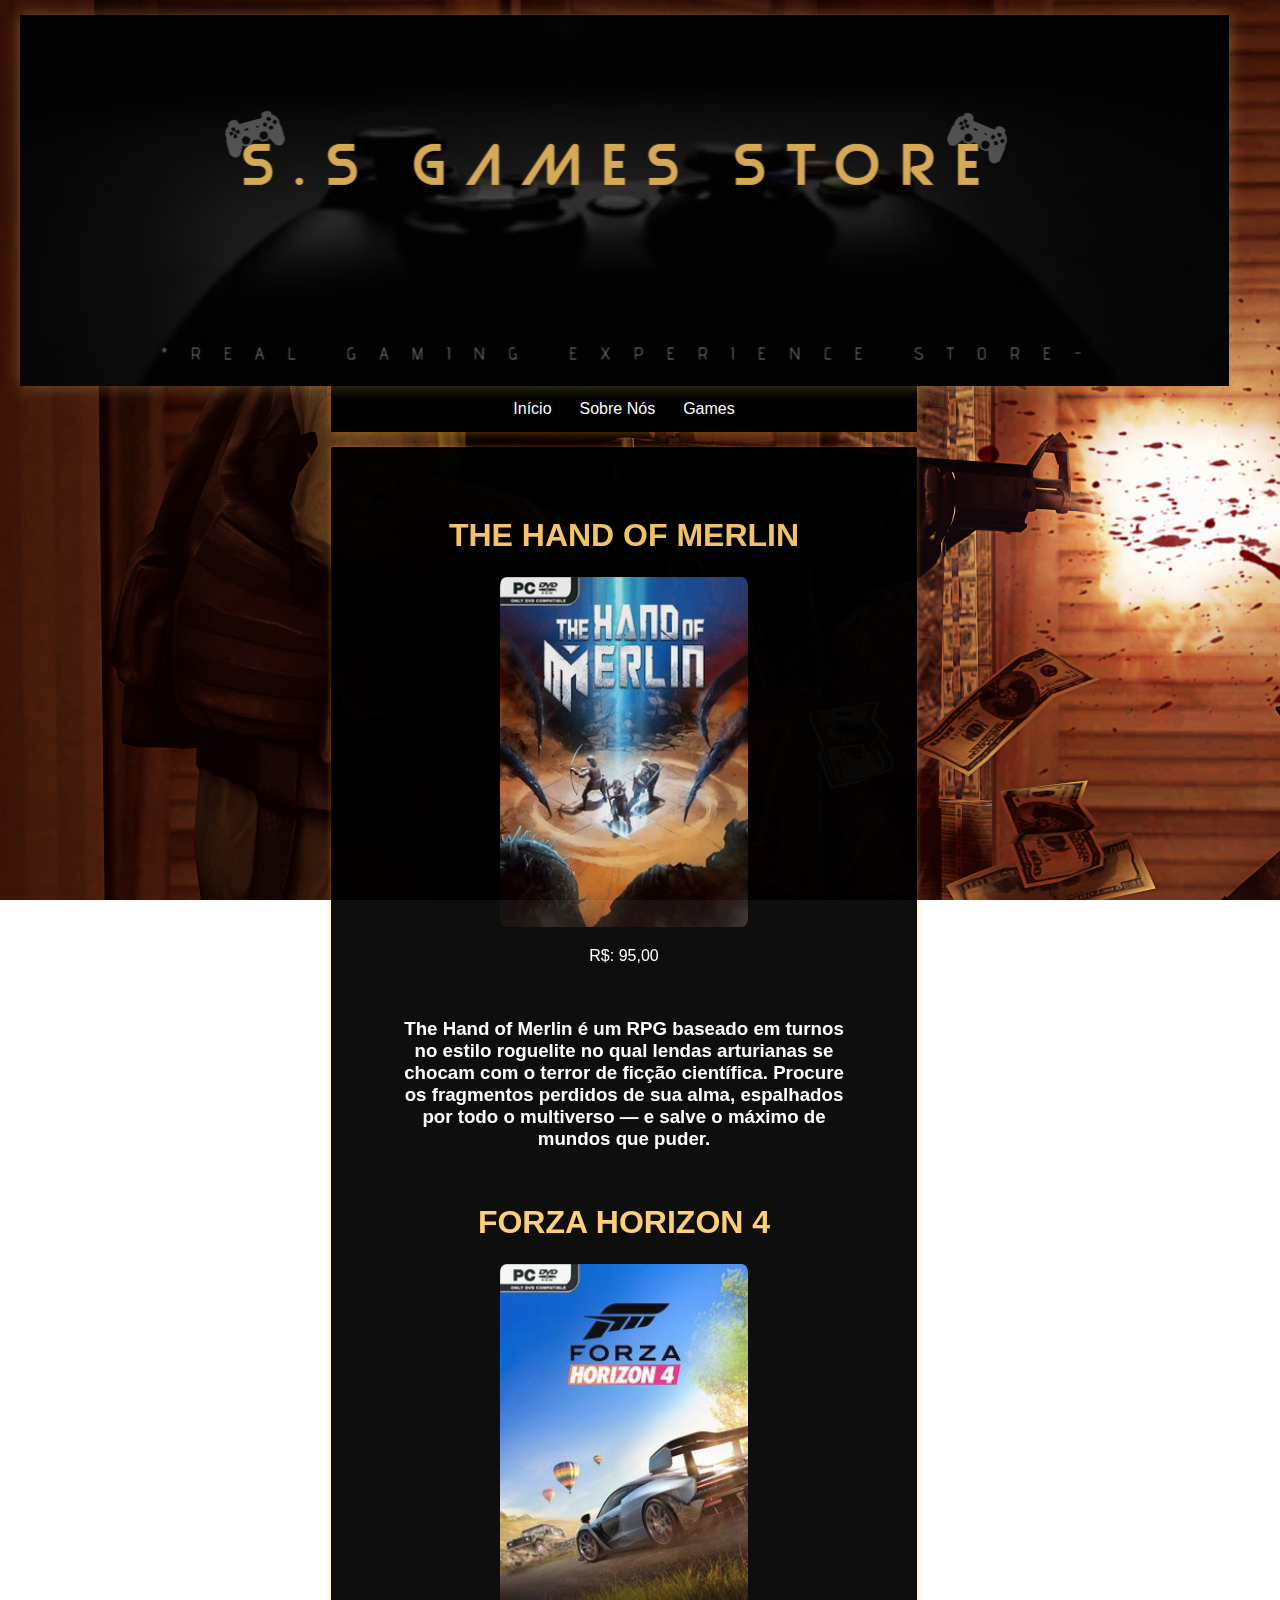
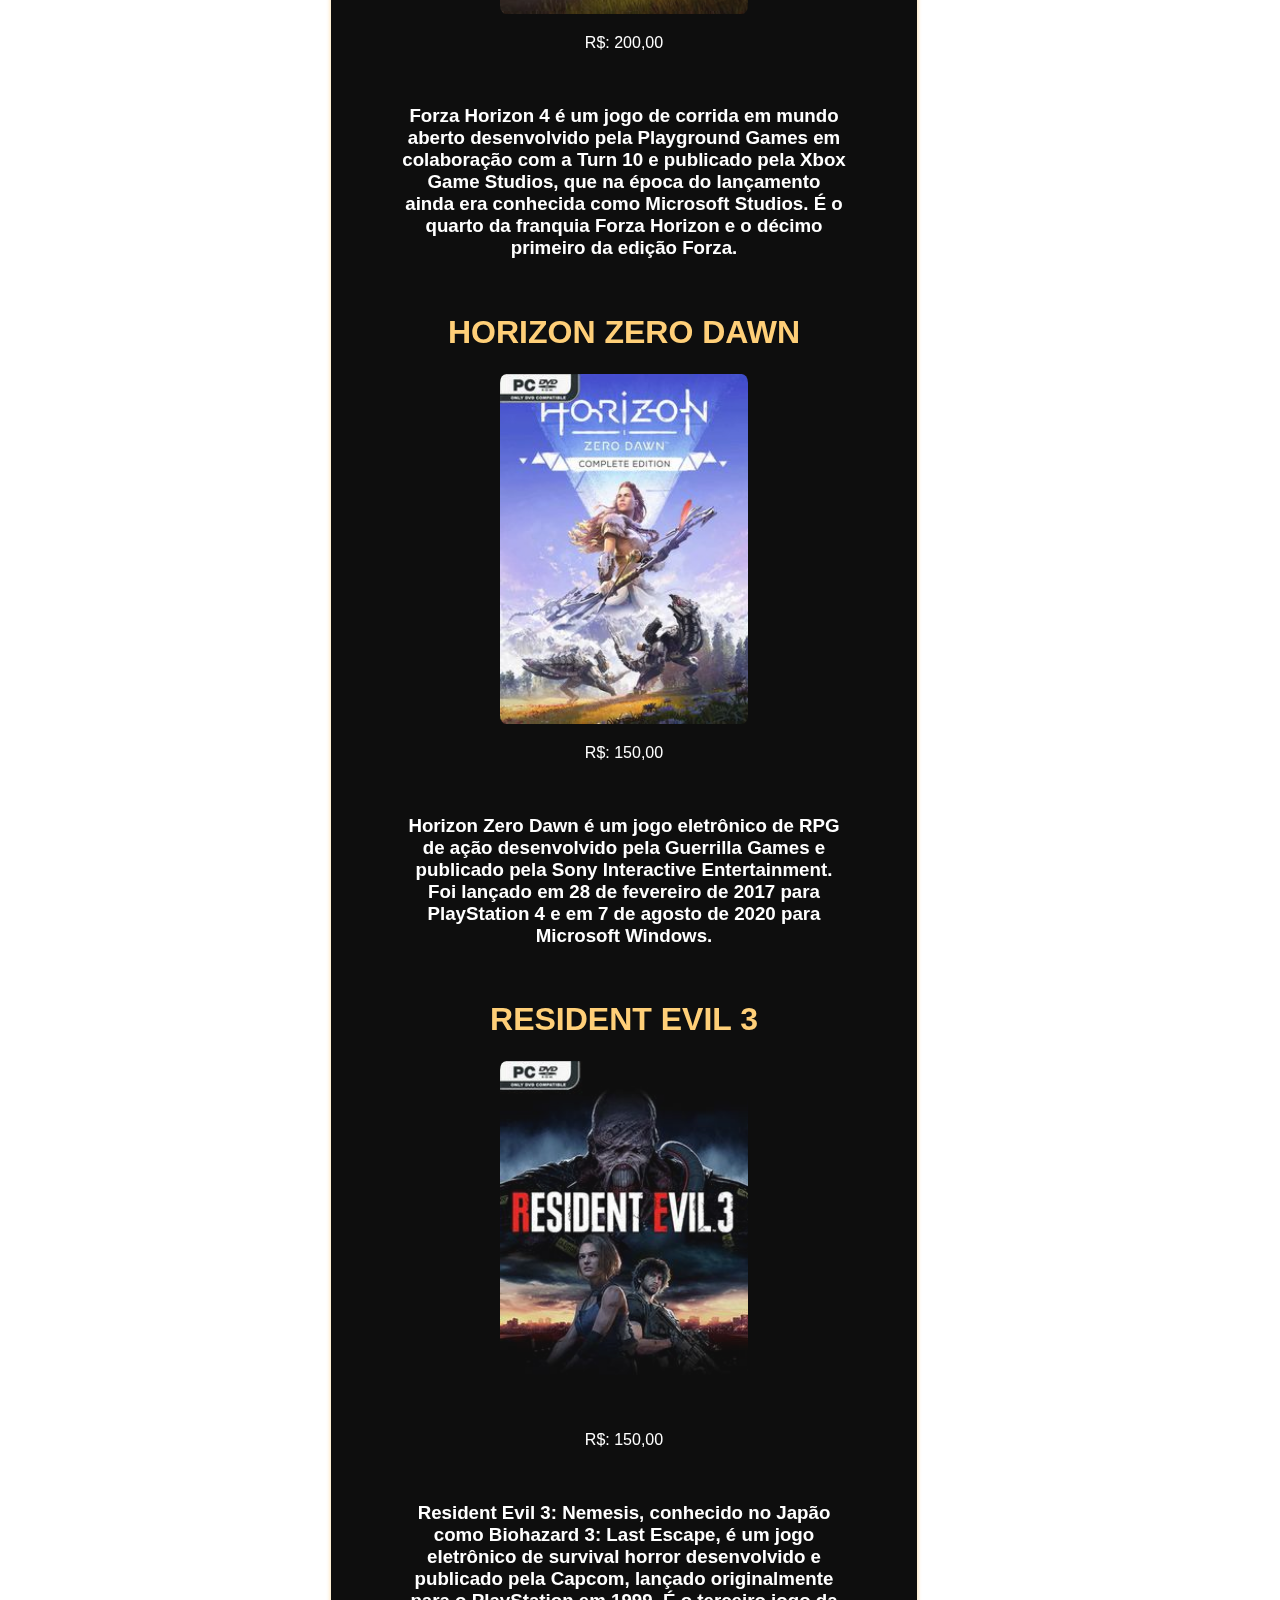
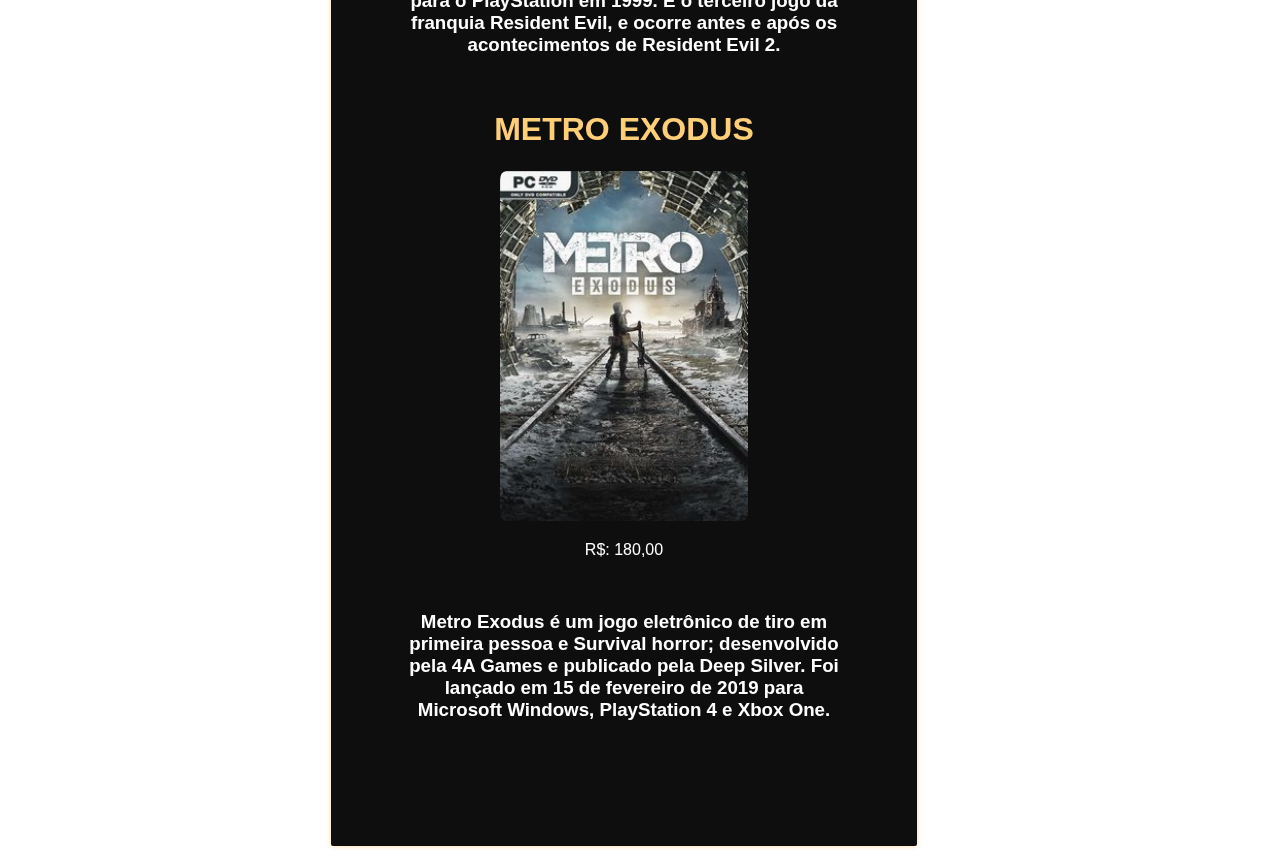
<file: index.html>
<!DOCTYPE html>
<html>
  <head> 
    <meta charset="utf-8">
    <meta name="viewport" content="width=device-width">
    <title>Games - S.S</title>
    <link href="style.css" rel="stylesheet" type="text/css" />    
  </head>
  <body>
    <header>
    <div id="logo">
      <img id="logoImg" src="img/banner.png">
    </div>
      <div class="menu">
        <a target="_blank" href="index.html">Início</a>
        <a target="_blank" href="sobre.html">Sobre Nós</a>
        <a target="_blank" href="games.html">Games</a>
      </div>
    </header>
    <main>
      <div class="coluna-esquerda">
        <div class="card">
        <div class="grid miniGrid">
            
          <div class="produto">            
            <h1 class="tituloProduto">THE HAND OF MERLIN</h1>
            <br>
            <img class="imgs" src="img/primeirojg.jpg">
            <p class="precoProduto">R$: 95,00</p>
            <br>
            <h3>
              The Hand of Merlin é um RPG baseado em turnos no estilo roguelite no qual lendas arturianas se chocam com o terror de 
              ficção científica. Procure os fragmentos perdidos de sua alma, espalhados por todo o multiverso — e salve o máximo de 
              mundos que puder.
            </h3>
          </div>
          <br>
          <br>
          <div class="produto">
            <h1 class="tituloProduto">FORZA HORIZON 4</h1>
            <br>
            <img class="imgs" src="img/segundojg.jpg">
            <p class="precoProduto">R$: 200,00</p>
            <br>
            <h3>
              Forza Horizon 4 é um jogo de corrida em mundo aberto desenvolvido pela Playground Games em colaboração com a Turn 10 e 
              publicado pela Xbox Game Studios, que na época do lançamento ainda era conhecida como Microsoft Studios. É o quarto da 
              franquia Forza Horizon e o décimo primeiro da edição Forza.
            </h3>
          </div>
          <br>
          <br>

          <div class="produto">
            <h1 class="tituloProduto">HORIZON ZERO DAWN</h1>
            <br>
            <img class="imgs" src="img/terceirojg.jpg">
            <p class="precoProduto">R$: 150,00</p>
            <br>
            <h3>
              Horizon Zero Dawn é um jogo eletrônico de RPG de ação desenvolvido pela Guerrilla Games e publicado pela Sony Interactive
              Entertainment. Foi lançado em 28 de fevereiro de 2017 para PlayStation 4 e em 7 de agosto de 2020 para Microsoft Windows.
            </h3>
          </div>
          <br>
          <br>

          <div class="produto">
            <h1 class="tituloProduto">RESIDENT EVIL 3</h1>
            <br>
            <img class="imgs" src="img/quartojg.jpg">
            <p class="precoProduto">R$: 150,00</p>
            <br>
            <h3>
              Resident Evil 3: Nemesis, conhecido no Japão como Biohazard 3: Last Escape, é um jogo eletrônico de survival horror 
              desenvolvido e publicado pela Capcom, lançado originalmente para o PlayStation em 1999. É o terceiro jogo da franquia 
              Resident Evil, e ocorre antes e após os acontecimentos de Resident Evil 2.
            </h3>
          </div>
          <br>
          <br>

          <div class="produto">
            <h1 class="tituloProduto">METRO EXODUS</h1>
            <br>
            <img class="imgs" src="img/quintojg.jpg">
            <p class="precoProduto">R$: 180,00</p>
            <br>
            <h3>
              Metro Exodus é um jogo eletrônico de tiro em primeira pessoa e Survival horror; desenvolvido pela 4A Games e publicado 
              pela Deep Silver. Foi lançado em 15 de fevereiro de 2019 para Microsoft Windows, PlayStation 4 e Xbox One.
            </h3>
          </div>
          <br>
          <br>


        
        </div>
      </div>

    </main>
  </body>
</html>
</file>
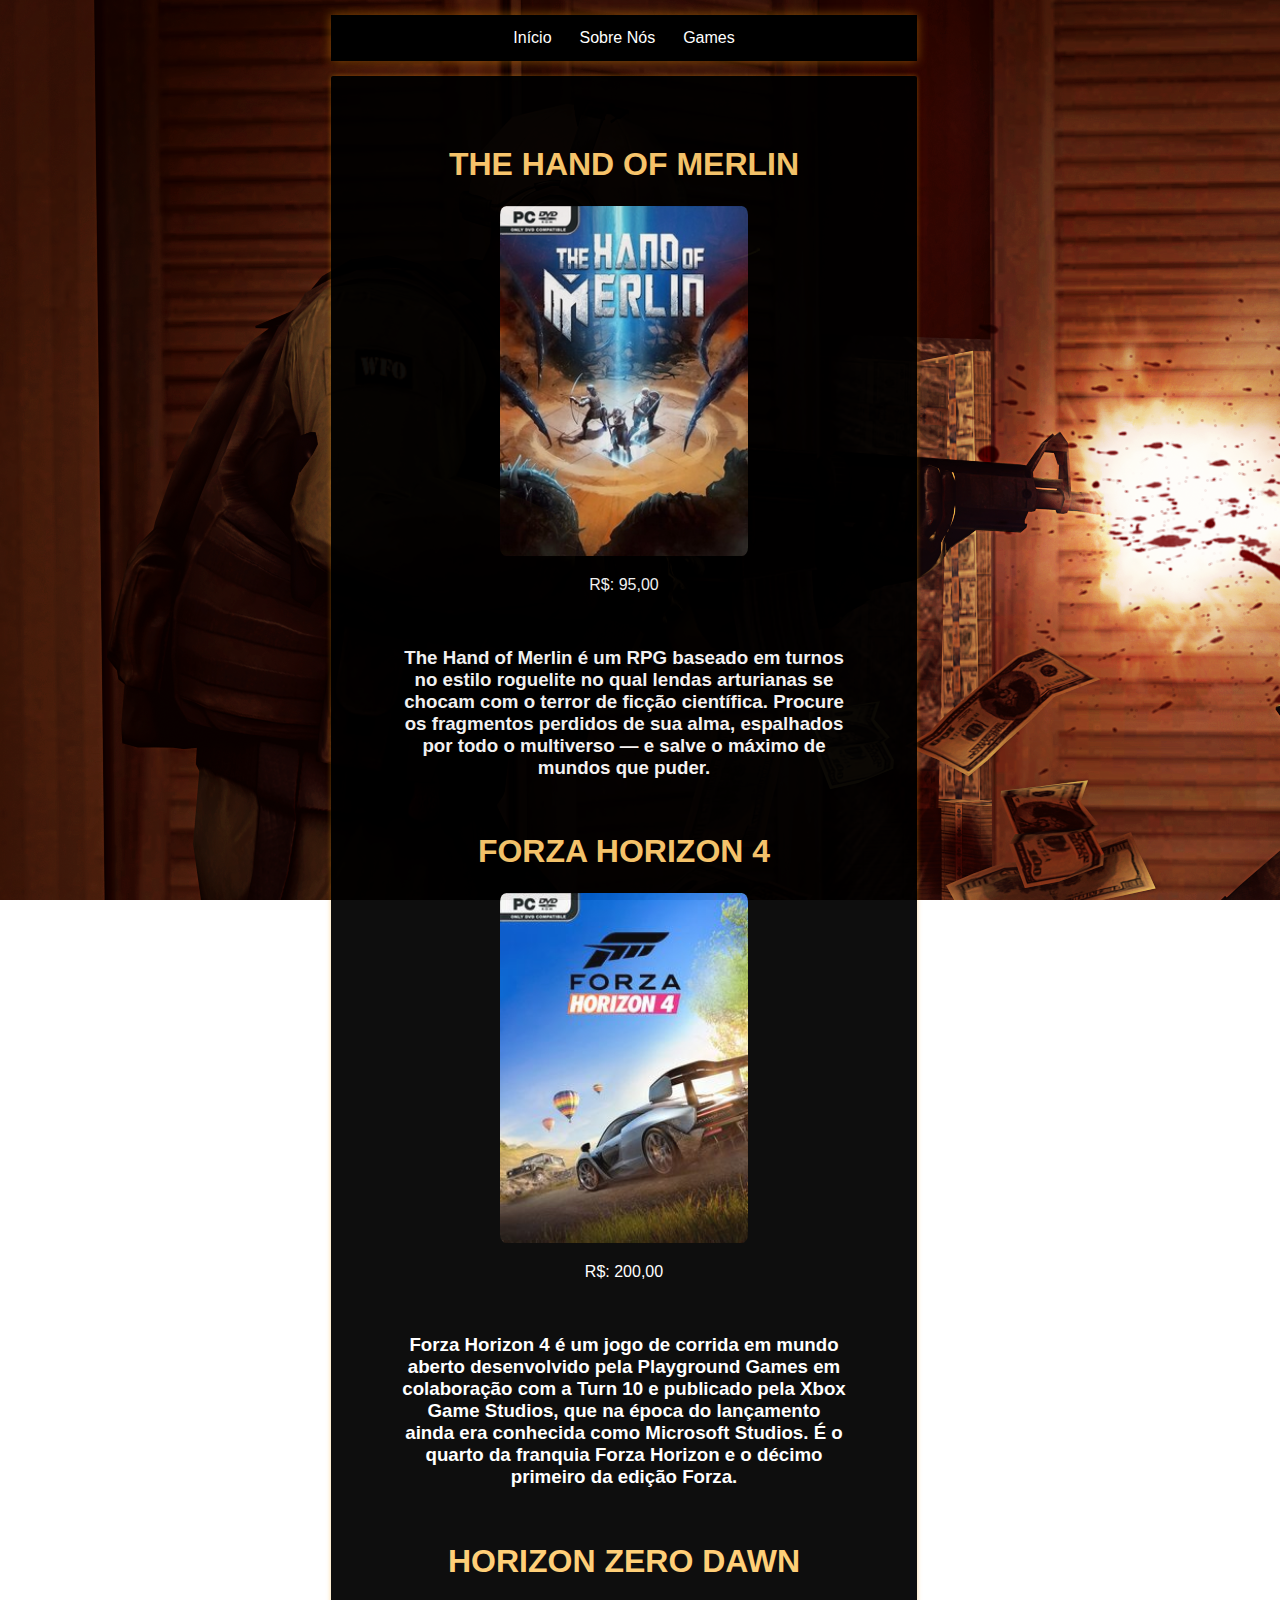
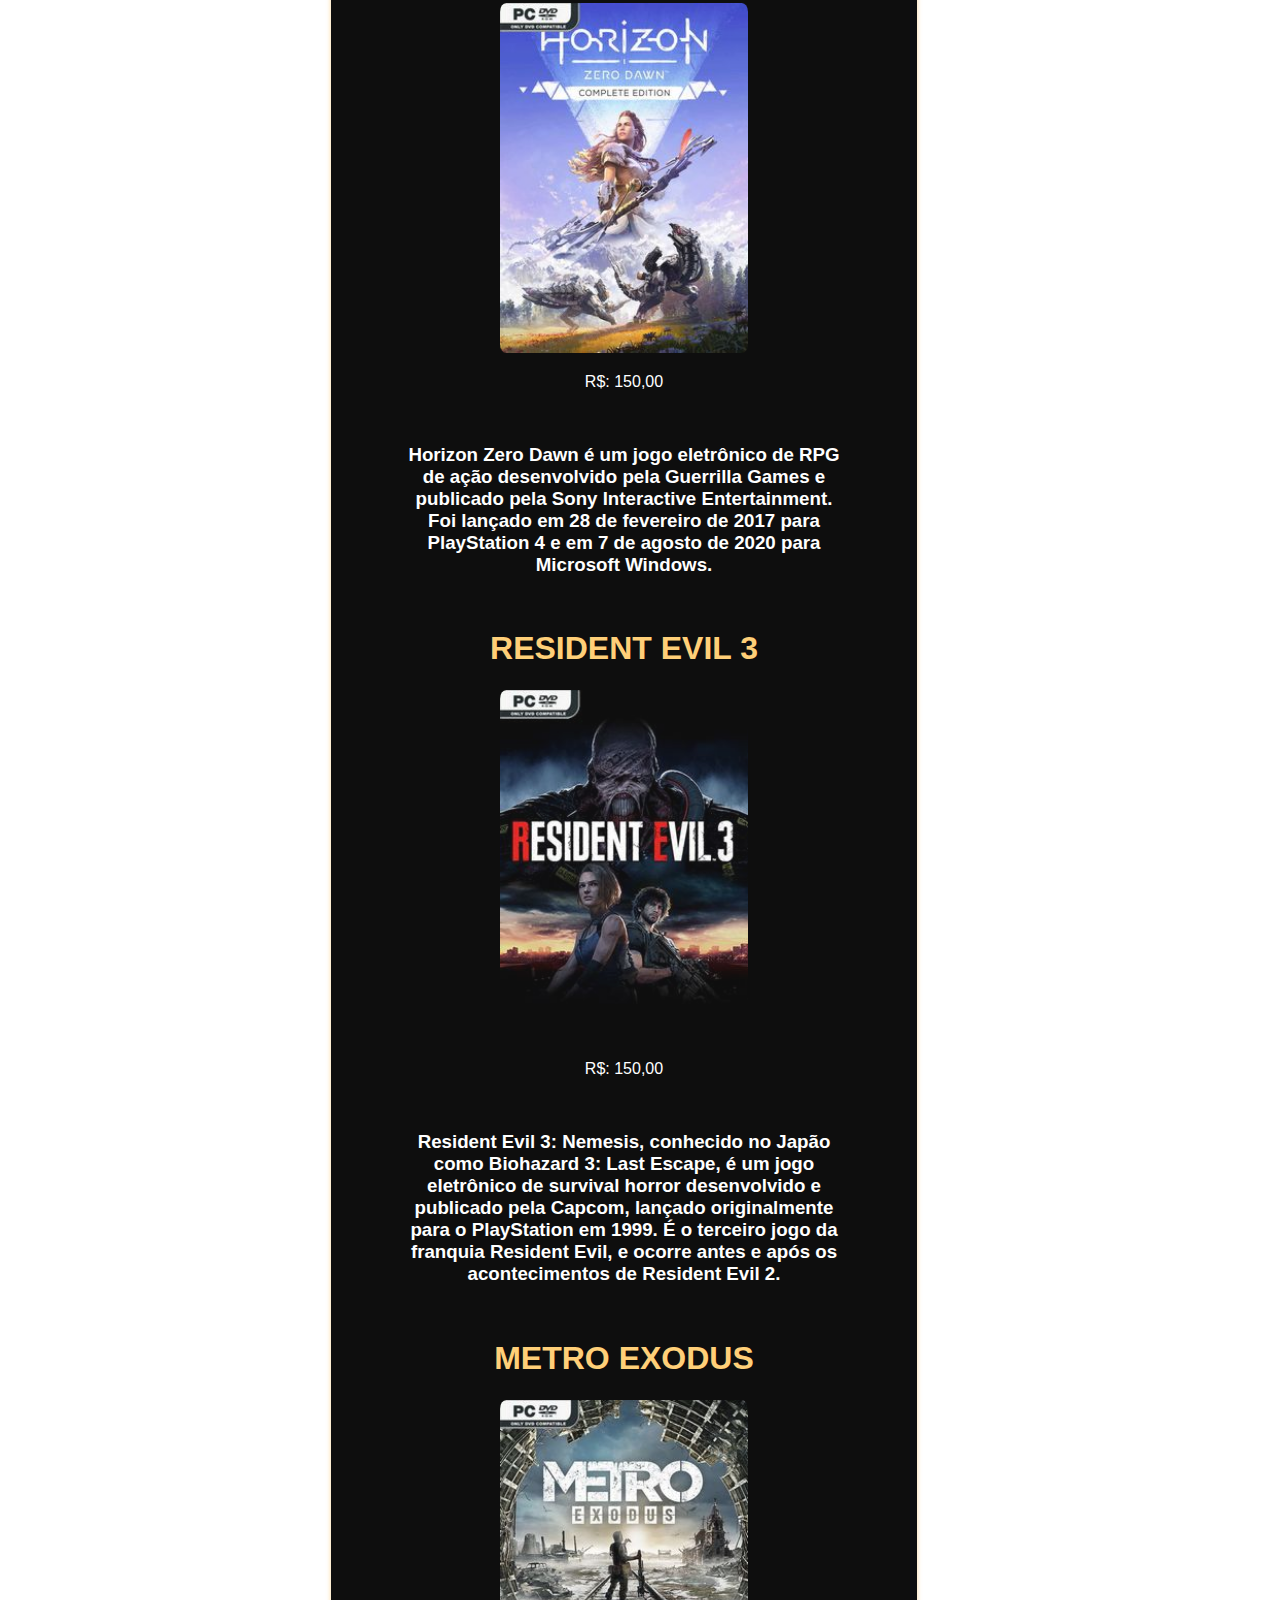
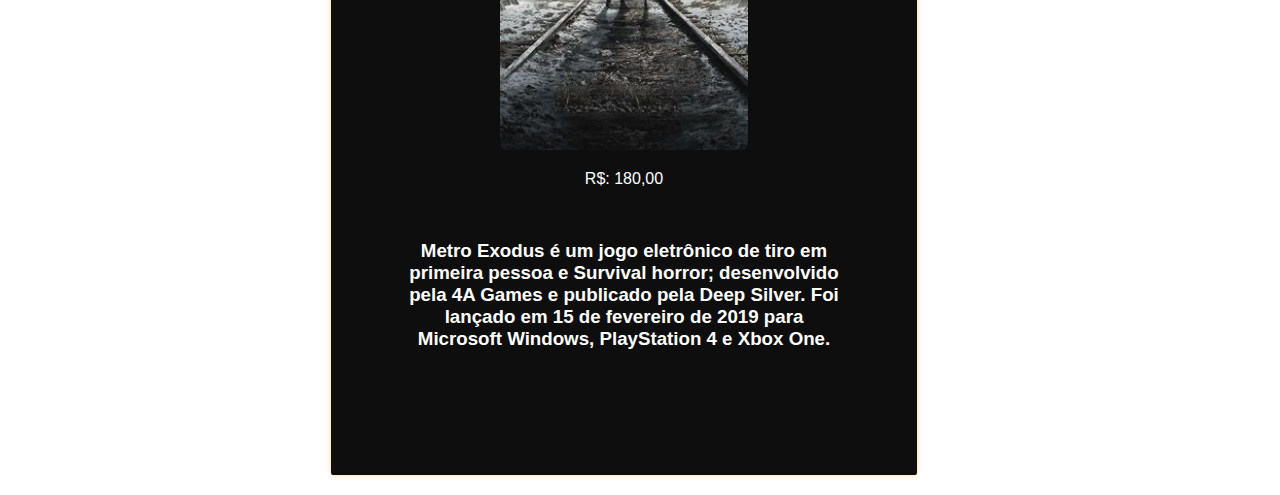
<file: games.html>
<!DOCTYPE html>
<html>
  <head> 
    <meta charset="utf-8">
    <meta name="viewport" content="width=device-width">
    <title>Games - S.S</title>
    <link href="style.css" rel="stylesheet" type="text/css" />    
  </head>
  <body>
    <header>
      <div class="menu">
        <a target="_blank" href="index.html">Início</a>
        <a target="_blank" href="sobre.html">Sobre Nós</a>
        <a target="_blank" href="games.html">Games</a>
      </div>
    </header>
    <main>
      <div class="coluna-esquerda">
        <div class="card">
        <div class="grid miniGrid">
            
          <div class="produto">            
            <h1 class="tituloProduto">THE HAND OF MERLIN</h1>
            <br>
            <img class="imgs" src="img/primeirojg.jpg">
            <p class="precoProduto">R$: 95,00</p>
            <br>
            <h3>
              The Hand of Merlin é um RPG baseado em turnos no estilo roguelite no qual lendas arturianas se chocam com o terror de 
              ficção científica. Procure os fragmentos perdidos de sua alma, espalhados por todo o multiverso — e salve o máximo de 
              mundos que puder.
            </h3>
          </div>
          <br>
          <br>
          <div class="produto">
            <h1 class="tituloProduto">FORZA HORIZON 4</h1>
            <br>
            <img class="imgs" src="img/segundojg.jpg">
            <p class="precoProduto">R$: 200,00</p>
            <br>
            <h3>
              Forza Horizon 4 é um jogo de corrida em mundo aberto desenvolvido pela Playground Games em colaboração com a Turn 10 e 
              publicado pela Xbox Game Studios, que na época do lançamento ainda era conhecida como Microsoft Studios. É o quarto da 
              franquia Forza Horizon e o décimo primeiro da edição Forza.
            </h3>
          </div>
          <br>
          <br>

          <div class="produto">
            <h1 class="tituloProduto">HORIZON ZERO DAWN</h1>
            <br>
            <img class="imgs" src="img/terceirojg.jpg">
            <p class="precoProduto">R$: 150,00</p>
            <br>
            <h3>
              Horizon Zero Dawn é um jogo eletrônico de RPG de ação desenvolvido pela Guerrilla Games e publicado pela Sony Interactive
              Entertainment. Foi lançado em 28 de fevereiro de 2017 para PlayStation 4 e em 7 de agosto de 2020 para Microsoft Windows.
            </h3>
          </div>
          <br>
          <br>

          <div class="produto">
            <h1 class="tituloProduto">RESIDENT EVIL 3</h1>
            <br>
            <img class="imgs" src="img/quartojg.jpg">
            <p class="precoProduto">R$: 150,00</p>
            <br>
            <h3>
              Resident Evil 3: Nemesis, conhecido no Japão como Biohazard 3: Last Escape, é um jogo eletrônico de survival horror 
              desenvolvido e publicado pela Capcom, lançado originalmente para o PlayStation em 1999. É o terceiro jogo da franquia 
              Resident Evil, e ocorre antes e após os acontecimentos de Resident Evil 2.
            </h3>
          </div>
          <br>
          <br>

          <div class="produto">
            <h1 class="tituloProduto">METRO EXODUS</h1>
            <br>
            <img class="imgs" src="img/quintojg.jpg">
            <p class="precoProduto">R$: 180,00</p>
            <br>
            <h3>
              Metro Exodus é um jogo eletrônico de tiro em primeira pessoa e Survival horror; desenvolvido pela 4A Games e publicado 
              pela Deep Silver. Foi lançado em 15 de fevereiro de 2019 para Microsoft Windows, PlayStation 4 e Xbox One.
            </h3>
          </div>
          <br>
          <br>
        </div>
      </div>

    </main>
  </body>
</html>
</file>
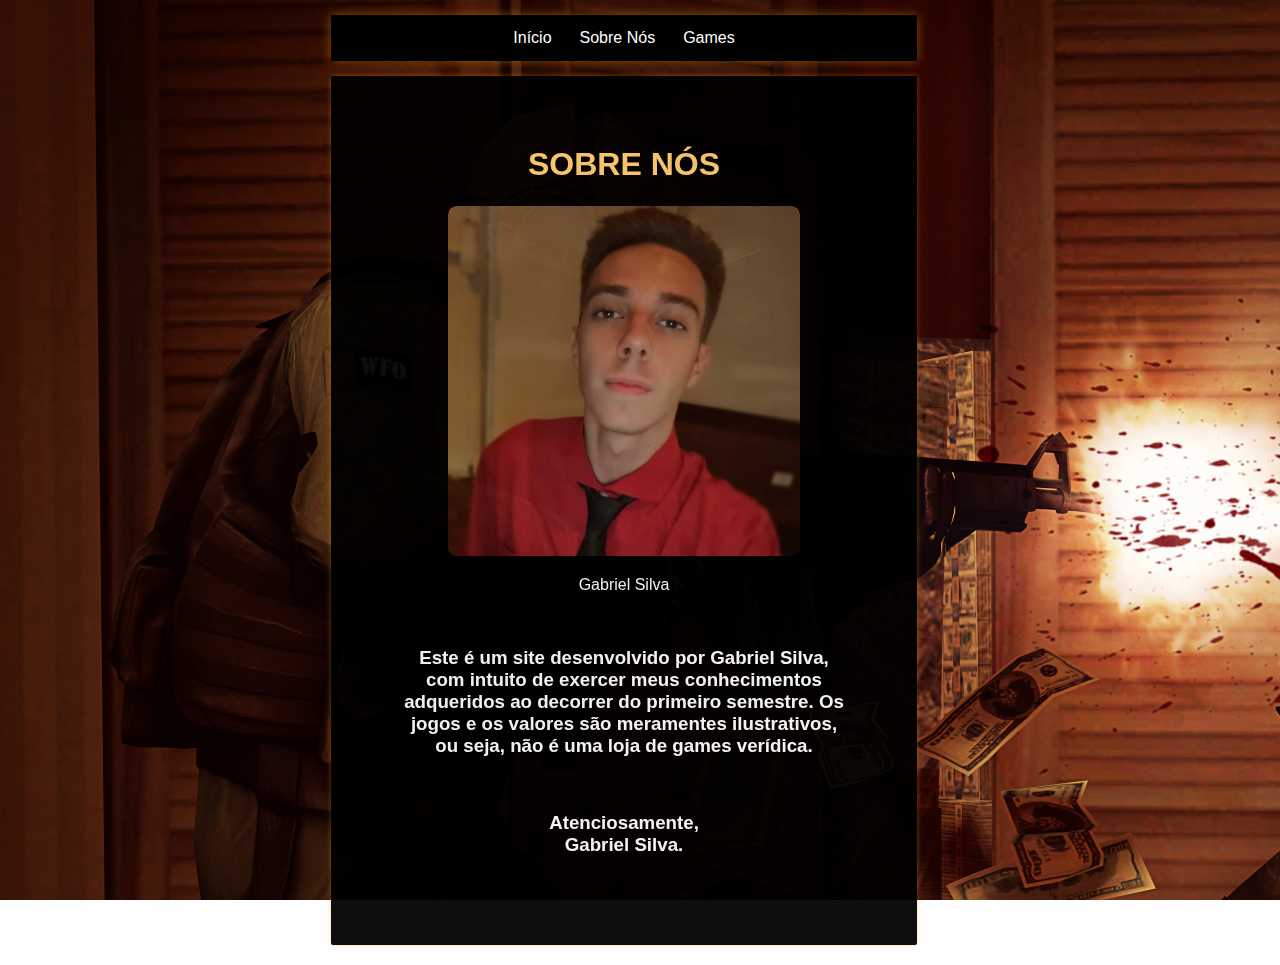
<file: sobre.html>
<!DOCTYPE html>
<html>
  <head>
    <meta charset="UTF-8">
    <title>Sobre Nós</title>
    <link href="style.css" rel="stylesheet" type="text/css" /> 
  </head>  
  <body>
    <header>
    <div id="logo">
      <img id="logoImg">
    </div>
      <div class="menu">
        <a target="_blank" href="index.html">Início</a>
        <a target="_blank" href="sobre.html">Sobre Nós</a>
        <a target="_blank" href="games.html">Games</a>
      </div>
    </header>
    <main>
      <div class="coluna-esquerda">
        <div class="card">
        <div class="grid miniGrid">
            
          <div class="produto">            
            <h1 class="tituloProduto">SOBRE NÓS</h1>
            <br>
            <img class="imgs" src="img/eu.jpg">
            <p class="precoProduto">Gabriel Silva</p>
            <br>
            <h3>
              Este é um site desenvolvido por Gabriel Silva, com intuito de exercer meus conhecimentos adqueridos ao decorrer do primeiro semestre. Os jogos e os valores são meramentes ilustrativos, ou seja, não é uma loja de games verídica.  
            </h3>
            <br>
            <h3>Atenciosamente, <br> Gabriel Silva.</h3>
          </div>
        </div>
      </div>
    </main>
  </body>
</html>
</file>
<file: style.css>
* {
    box-sizing: border-box;
}

body {
    text-align: center;
    background-image: url("img/wallpaper.png");
    background-attachment: fixed;
    color: #ffffff;
    font-family: Candara, Helvetica, sans-serif;
    margin: 10px;
    padding: 5px 353px 25px 321px;
   /* padding: 15px 353px 0px 321px; */
}


#logo {
    display: flex;
    justify-content: center;

}

#logoImg {
    padding-right: 0px;
    pointer-events: none;
    box-shadow: 0px 0px 15px #ffa6006b;
    filter: grayscale(50%);
}

.menu {
    background-color: #000000;
    display: flex;
    justify-content: center;
    box-shadow: 00px 0px 10px #ffa6006b;
}

.menu a {
    display: block;
    text-align: center;
    padding: 14px;
    color: white;
    text-decoration: none;
    transition: background-color 0.5s;
}

.menu a:hover {
    background-color: #ffa60096;
    color: #ffffff;
}

.coluna-esquerda {
    float: left;
    width: 100%;

}

.card {
    background-color: rgb(0, 0, 0);
    padding: 70px;
    margin-top: 015px;
    margin-bottom: 20px;
    border-radius: 2px;
    box-shadow: 0px 0px 5px #ffa6006b;
    opacity: .94;
}

.tituloProduto {
    font-weight: bold;
}

.tituloProduto {
    color: rgb(255, 205, 112);
}

.produto img {
    height: 350px;
    border-radius: 2.5%;
    border: 2px;
    margin-top: 5px;
    cursor: pointer;
}

h1, h2 {
    margin: 0;
  }

.imgs:hover {
    box-shadow: 0px 0px 5px #ffa6006c;
}

@media screen and (max-width: 1200px) {

  #logoImg {
    width: 1151px;
}

  body {
    padding: 5px 0px 0px 0px;
  }

}
</file>
